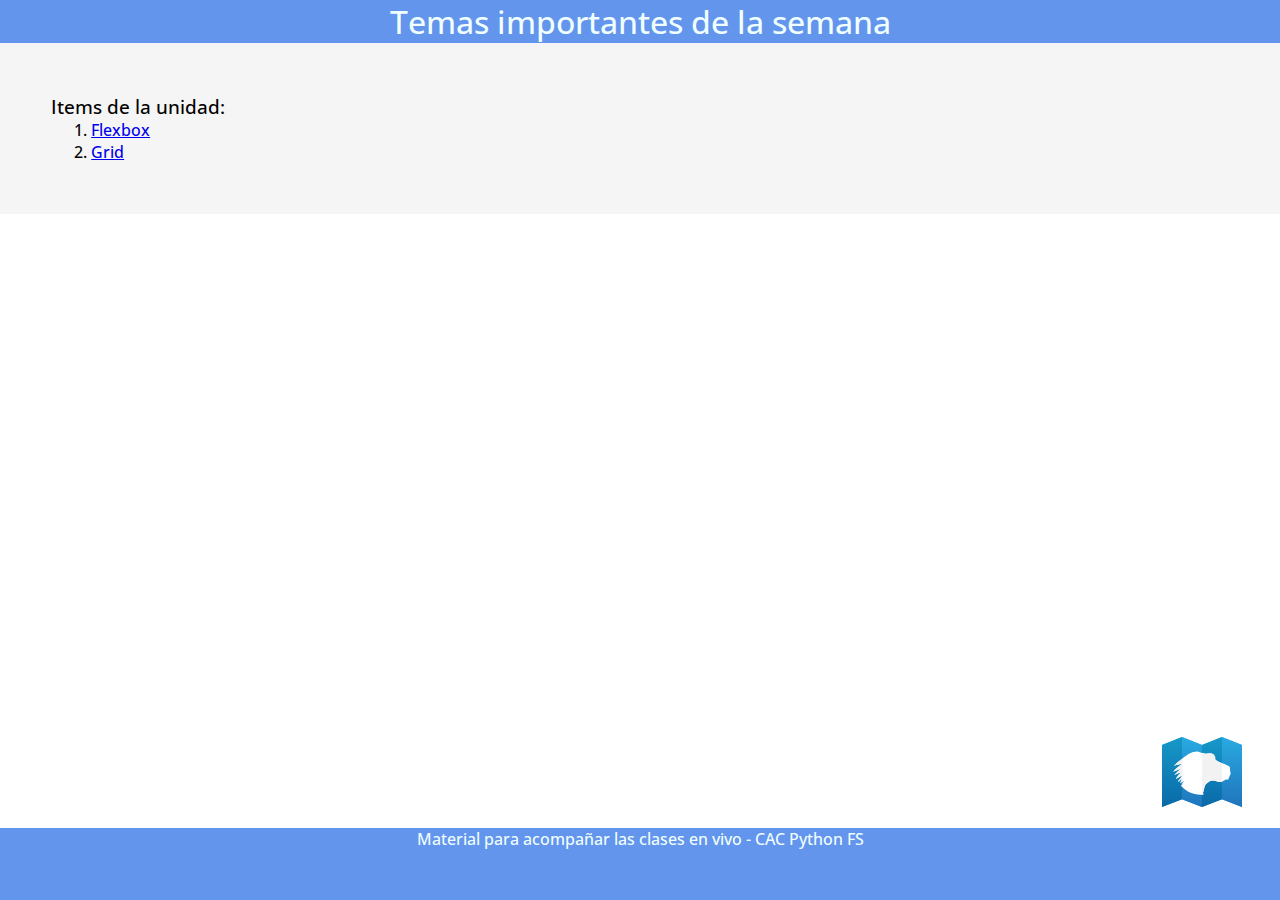
<file: index.html>
<!DOCTYPE html>
<html lang="en">
<head>
    <meta charset="UTF-8">
    <meta name="viewport" content="width=device-width, initial-scale=1.0">
    <link rel="stylesheet" href="./Css/estilos.css">
    <title>Unidad 3</title>
</head>
<body>
    <header>
        <h1>Temas importantes de la semana</h1>
    </header>
    <div>
        <a href="https://developer.mozilla.org/es/" target="_blank"> <img src="./img/mdn-seeklogo.svg" class="logoFijo" alt="Link a developer mozilla"></a>
    </div>
    <main>
        <section>
            <h3>Items de la unidad: </h3>
            <ol>
                <li><a href="./sitio/flexbox.html">Flexbox</a></li>
                <li><a href="./sitio/grid.html">Grid</a></li>
            </ol>
        </section>
    </main>
    <footer>
    <p>Material para acompañar las clases en vivo - CAC Python FS</p>
</footer>
</body>
</html>
</file>
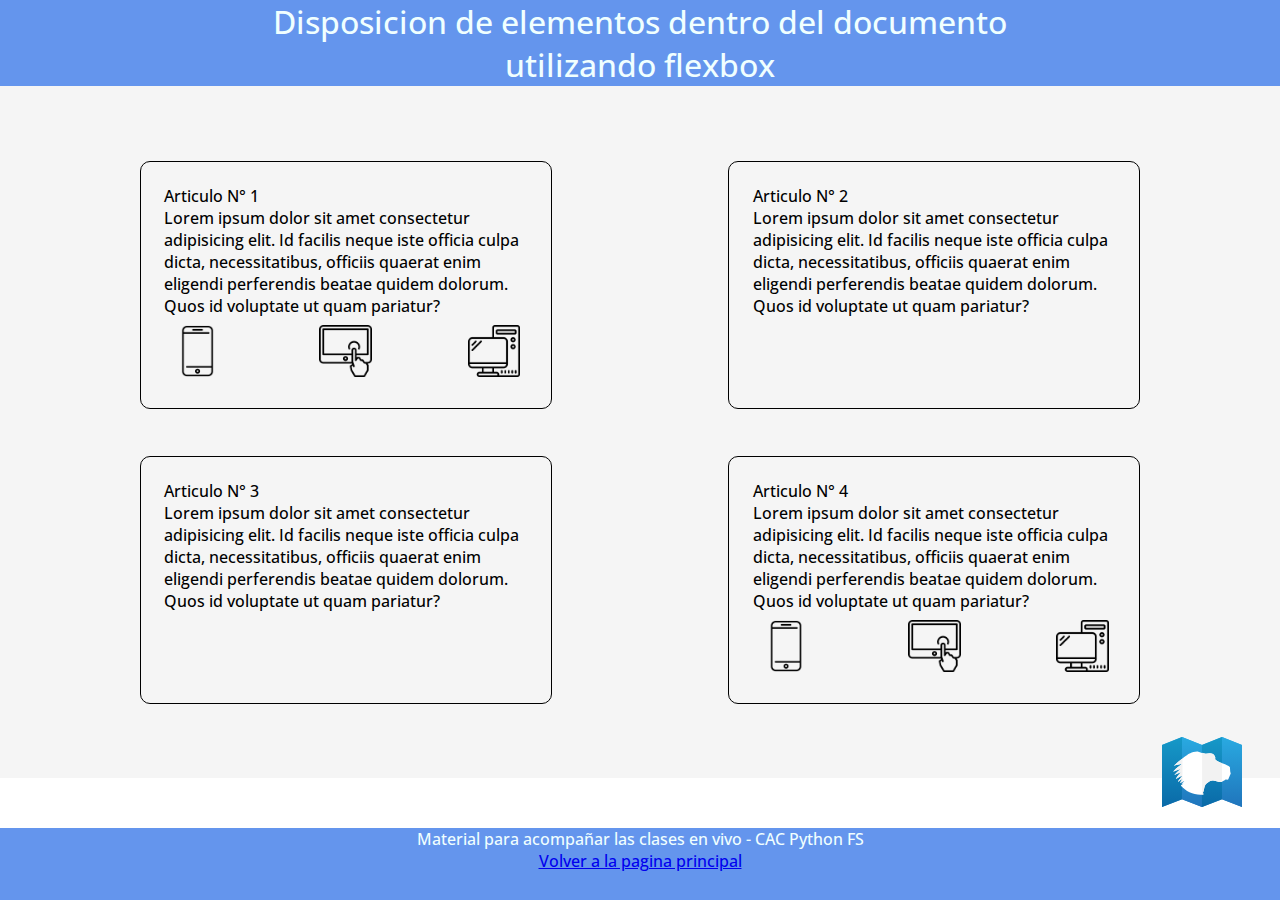
<file: sitio/flexbox.html>
<!DOCTYPE html>
<html lang="en">
<head>
    <meta charset="UTF-8">
    <meta name="viewport" content="width=device-width, initial-scale=1.0">
    <link rel="stylesheet" href="../Css/estilos.css">
    <link rel="stylesheet" href="../Css/flexbox.css">
    <title>CSS - Flexbox</title>
</head>
<body>
    <header>
        <h1>Disposicion de elementos dentro del documento utilizando flexbox</h1>
    </header>
    <div>
        <a href="http://developer.mozilla.org/es/" target="_blank"> <img src="../img/mdn-seeklogo.svg" class="logoFijo" alt="Link a developer mozilla"></a>
    </div>
    <main>
        <section>
            <article>
                <h4>Articulo N° 1</h4>
                <p>Lorem ipsum dolor sit amet consectetur adipisicing elit. Id facilis neque iste officia culpa dicta, necessitatibus, officiis quaerat enim eligendi perferendis beatae quidem dolorum. Quos id voluptate ut quam pariatur?</p>
                <picture class="imgArticulo">
                    <img src="../img/telefono-inteligente.png" alt="Telefono celular">
                    <img src="../img/pantalla-tactil.png" alt="Tablet">
                    <img src="../img/ordenador-personal.png" alt="Computadora de escritorio">
                </picture>
            </article>
            <article>
                <h4>Articulo N° 2</h4>
                <p>Lorem ipsum dolor sit amet consectetur adipisicing elit. Id facilis neque iste officia culpa dicta, necessitatibus, officiis quaerat enim eligendi perferendis beatae quidem dolorum. Quos id voluptate ut quam pariatur?</p>
            </article>
        </section>
        <section>
            <article>
                <h4>Articulo N° 3</h4>
                <p>Lorem ipsum dolor sit amet consectetur adipisicing elit. Id facilis neque iste officia culpa dicta, necessitatibus, officiis quaerat enim eligendi perferendis beatae quidem dolorum. Quos id voluptate ut quam pariatur?</p>
            </article>
            <article>
                <h4>Articulo N° 4</h4>
                <p>Lorem ipsum dolor sit amet consectetur adipisicing elit. Id facilis neque iste officia culpa dicta, necessitatibus, officiis quaerat enim eligendi perferendis beatae quidem dolorum. Quos id voluptate ut quam pariatur?</p>
                <picture class="imgArticulo">
                    <img src="../img/telefono-inteligente.png" alt="Telefono celular">
                    <img src="../img/pantalla-tactil.png" alt="Tablet">
                    <img src="../img/ordenador-personal.png" alt="Computadora de escritorio">
                </picture>
            </article>
        </section>
    </main>
    <footer>
        <p>Material para acompañar las clases en vivo - CAC Python FS</p>
        <p><a href="../index.html">Volver a la pagina principal</a></p>
    </footer>
</body>
</html>
</file>
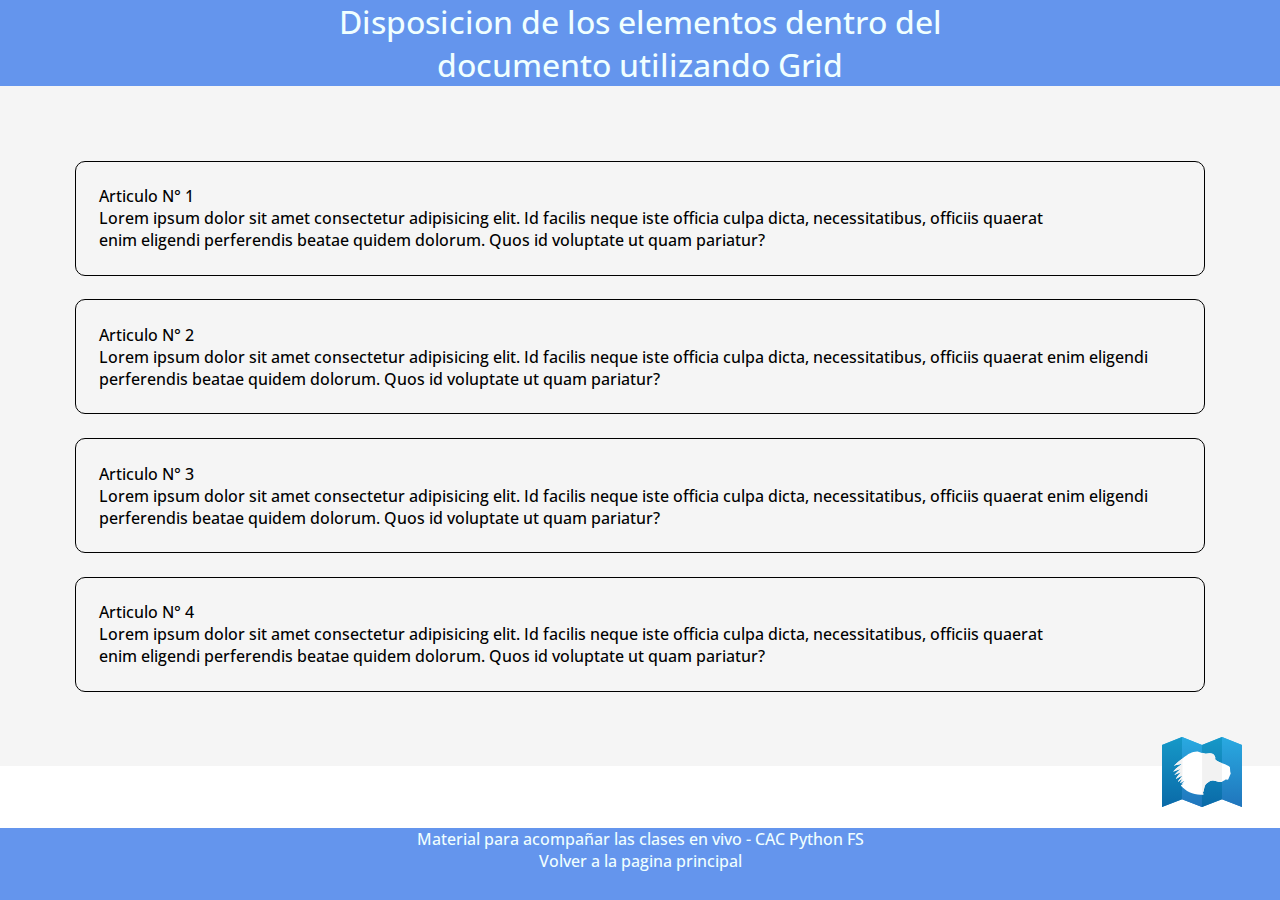
<file: sitio/grid.html>
<!DOCTYPE html>
<html lang="en">
<head>
    <meta charset="UTF-8">
    <meta name="viewport" content="width=device-width, initial-scale=1.0">
    <link rel="stylesheet" href="../Css/estilos.css">
    <link rel="stylesheet" href="../Css/grid.css">
    <title>CSS - Grid</title>
</head>
<body>
    <header>
        <h1>Disposicion de los elementos dentro del documento utilizando <strong>Grid</strong></h1>
    </header>
    <div>
        <a href="http://developer.mozilla.org/es/" target="_blank"> <img src="../img/mdn-seeklogo.svg" class="logoFijo" alt="Link a developer mozilla"></a>
    </div>
    <main>
        <section>
            <article>
                <h4>Articulo N° 1</h4>
                <div class="twoColumns">
                    <p>Lorem ipsum dolor sit amet consectetur adipisicing elit. Id facilis neque iste officia culpa dicta, necessitatibus, officiis quaerat enim eligendi perferendis beatae quidem dolorum. Quos id voluptate ut quam pariatur?</p>
                    <picture class="imgArticulo">
                        <img src="../img/telefono-inteligente.png" class="celular" alt="Telefono celular">
                        <img src="../img/pantalla-tactil.png" class="tablet" alt="Tablet">
                        <img src="../img/ordenador-personal.png" class="pc" alt="Computadora de escritorio">
                    </picture>
                </div>
            </article>
            <article>
                <h4>Articulo N° 2</h4>
                <p>Lorem ipsum dolor sit amet consectetur adipisicing elit. Id facilis neque iste officia culpa dicta, necessitatibus, officiis quaerat enim eligendi perferendis beatae quidem dolorum. Quos id voluptate ut quam pariatur?</p>
            </article>
            <article>
                <h4>Articulo N° 3</h4>
                <p>Lorem ipsum dolor sit amet consectetur adipisicing elit. Id facilis neque iste officia culpa dicta, necessitatibus, officiis quaerat enim eligendi perferendis beatae quidem dolorum. Quos id voluptate ut quam pariatur?</p>
            </article>
            <article>
                <h4>Articulo N° 4</h4>
                <div class="twoColumns">
                    <p>Lorem ipsum dolor sit amet consectetur adipisicing elit. Id facilis neque iste officia culpa dicta, necessitatibus, officiis quaerat enim eligendi perferendis beatae quidem dolorum. Quos id voluptate ut quam pariatur?</p>
                    <picture class="imgArticulo">
                        <img src="../img/telefono-inteligente.png" class="celular" alt="Telefono celular">
                        <img src="../img/pantalla-tactil.png" class="tablet" alt="Tablet">
                        <img src="../img/ordenador-personal.png" class="pc" alt="Computadora de escritorio">
                    </picture>
                </div>
            </article>
        </section>
    </main>
    <footer>
        <p>Material para acompañar las clases en vivo - CAC Python FS</p>
        <p><a href="../index.html"></a>Volver a la pagina principal</p>
    </footer>
</body>
</html>
</file>
<file: Css/estilos.css>
@import url('https://fonts.googleapis.com/css2?family=Open+Sans:ital,wght@0,300..800;1,300..800&display=swap');

*{
    margin: 0;
    box-sizing: border-box;
    font-family: "Open Sans", sans-serif;
    font-optical-sizing: auto;
    font-weight: 500;
    font-style: normal;
    font-variation-settings: "wdth" 100;
}

body{
    position: relative;
    min-height: 100vh;
    padding-bottom: 4.5rem;
}

header, footer{
    background-color: cornflowerblue;
    color: azure;
    text-align: center;
}

header{
    height: auto;
    display: flex;
    justify-content: center;
}

h1{
    width: 60%;
}

main{
    background-color: whitesmoke;
    padding: 4%;
}

footer{
    position: absolute;
    bottom: 0;
    width: 100%;
    height: 4.5rem;
}

.logoFijo{
    margin: 1%;
    width: 5rem;
    position: fixed;
    bottom: 5rem;
    right: 2%;
    z-index: 20;
}

article{
    border: 1px solid black;
    border-radius: 10px;
    padding: 2%;
    margin: 2%;

}
</file>
<file: Css/flexbox.css>
/* escalado de imagenes */
img{
    width: 15%;
    height: auto;
}

picture {
    display: flex;
    padding: 2%;
}

.imgArticulo{
    justify-content: space-between;
}

/* Distribucion de articulos*/

section {
    display: flex;
    /* Primera alineacion */
    justify-content: space-around;
    /* Alineacion secundaria */
    align-items: stretch;
}

article{
    width: 35%;
}
</file>
<file: Css/grid.css>
main{
    display: grid;
    grid-template-columns: 100%;
}

img{
    width: 15%;
    height: auto;
}

picture {
    padding: 2%;
}


/* Celular */
@media screen and (max-width: 640px){ 
    .tablet , .pc {
        display: none;
    }
}

/* Tablet */
@media screen and (min-width: 640px) and (max-width: 1280px){
    .celular , .pc {
        display: none;
    }

    .twoColumns{
        display: grid;
        grid-template-columns: 90% 10%;
    }

    .tablet{
        width: 100%;
    }
}

/* Pc*/
@media screen and (min-width: 1280px){
    .celular , .tablet {
        display: none;
    }

    .imgArticulo{
        display: grid;
        justify-content: space-around;  
    }
}
</file>
